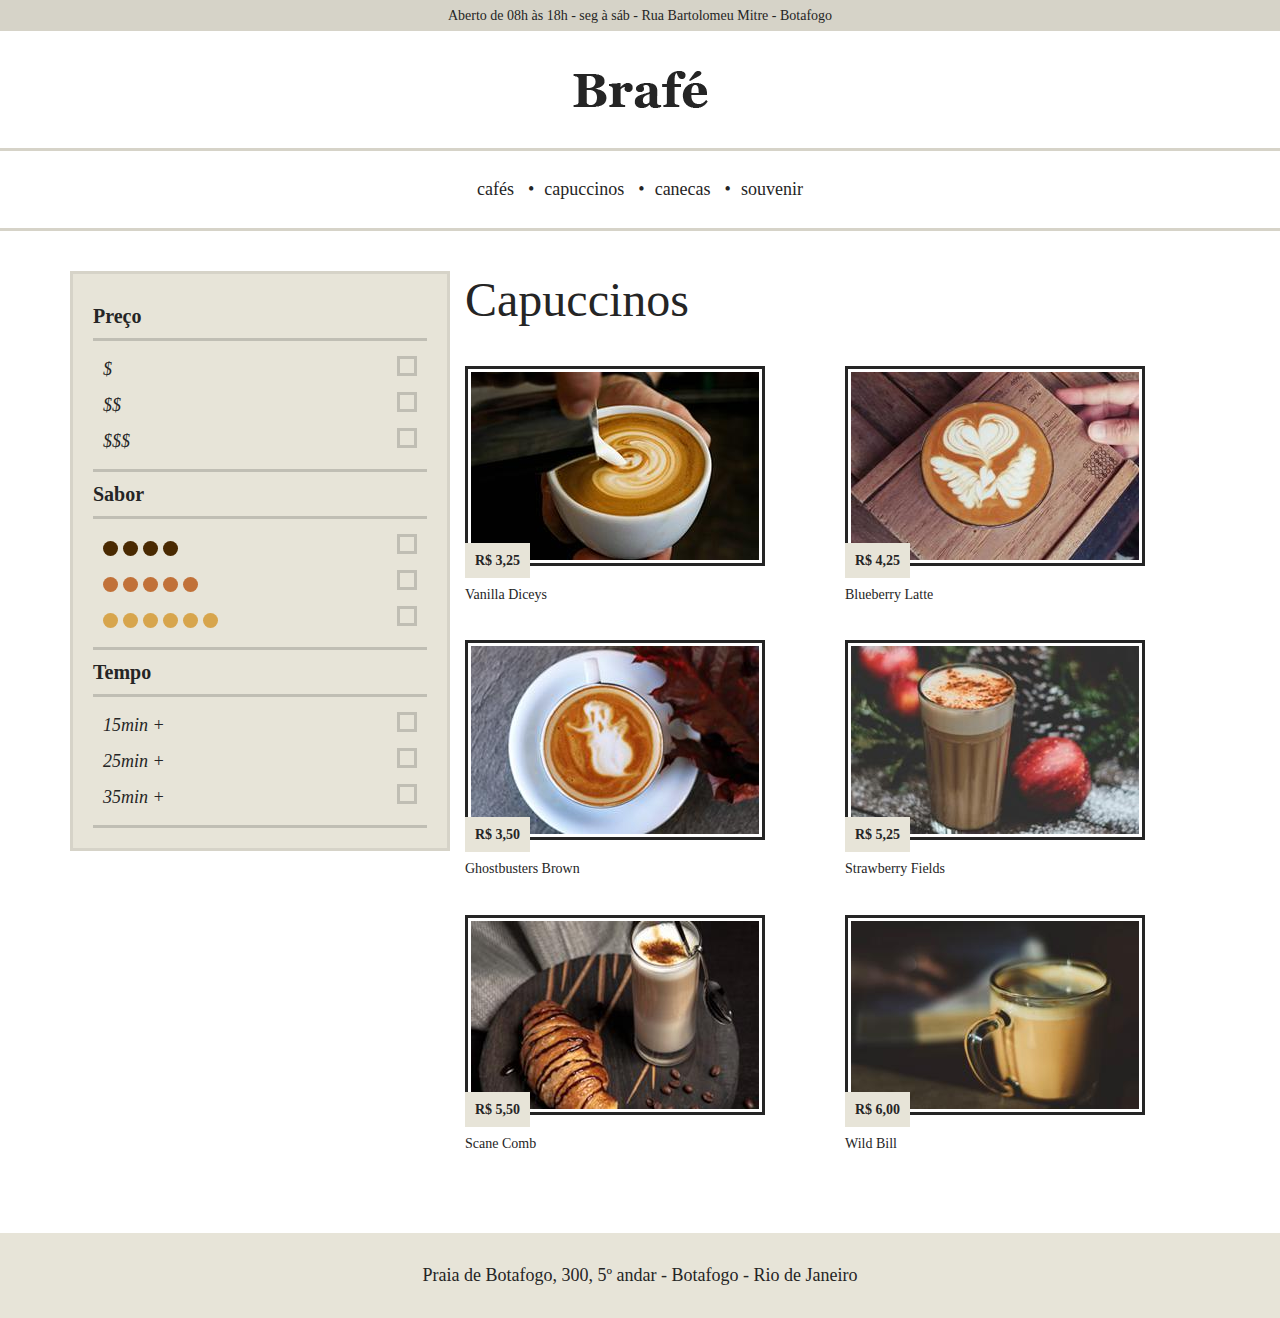
<file: brafe2-bootstrap/index.html>
<!DOCTYPE html>
<html lang="pt-br">
  <head>
    <meta charset="UTF-8">
    <meta name="viewport" content="width=device-width, initial-scale=1.0">
    <title>Brafé 2</title>
    <link rel="stylesheet" type="text/css" href="assets/css/bootstrap.min.css">
    <link rel="stylesheet" type="text/css" href="assets/css/style.css">
  </head>
  <body>
    <header>
      <div class="header-information">
        <p>Aberto de 08h às 18h - seg à sáb - Rua Bartolomeu Mitre - Botafogo</p>
      </div>
      <a href="index.html" class="header-logo">
        <img src="assets/images/brafe.png" alt="Brafé">
      </a>
      <nav class="header-menu">
        <ul>
          <li><a href="#">cafés</a></li>
          <li><a href="#">capuccinos</a></li>
          <li><a href="#">canecas</a></li>
          <li><a href="#">souvenir</a></li>
        </ul>
      </nav>
    </header>
    <div class="container">
      <div class="row">
        <nav class="filter col-md-4">
          <h2>Preço</h2>
          <ul>
            <li>$</li>
            <li>$$</li>
            <li>$$$</li>
          </ul>
          <h2>Sabor</h2>
          <ul class="flavor">
            <li><span class="flavor-3">Marrom</span></li>
            <li><span class="flavor-4">Laranja</span></li>
            <li><span class="flavor-5">Amarelo</span></li>
          </ul>
          <h2>Tempo</h2>
          <ul>
            <li>15min +</li>
            <li>25min +</li>
            <li>35min +</li>
          </ul>
        </nav>
        <section class="products col-md-8">
          <h1>Capuccinos</h1>
          <ul class="row">
            <li class="col-6">
              <img src="assets/images/coffee-1.jpg" alt="Café 1">
              <span>R$ 3,25</span>
              <h2>Vanilla Diceys</h2>
            </li>
            <li class="col-6">
              <img src="assets/images/coffee-2.jpg" alt="Café 2">
              <span>R$ 4,25</span>
              <h2>Blueberry Latte</h2>
            </li>
            <li class="col-6">
              <img src="assets/images/coffee-3.jpg" alt="Café 3">
              <span>R$ 3,50</span>
              <h2>Ghostbusters Brown</h2>
            </li>
            <li class="col-6">
              <img src="assets/images/coffee-4.jpg" alt="Café 4">
              <span>R$ 5,25</span>
              <h2>Strawberry Fields</h2>
            </li>
            <li class="col-6">
              <img src="assets/images/coffee-5.jpg" alt="Café 5">
              <span>R$ 5,50</span>
              <h2>Scane Comb</h2>
            </li>
            <li class="col-6">
              <img src="assets/images/coffee-6.jpg" alt="Café 6">
              <span>R$ 6,00</span>
              <h2>Wild Bill</h2>
            </li>
          </ul>
        </section>
      </div>
    </div>
    <footer class="footer">
      <p>Praia de Botafogo, 300, 5º andar - Botafogo - Rio de Janeiro</p>
    </footer>
  </body>
</html>
</file>
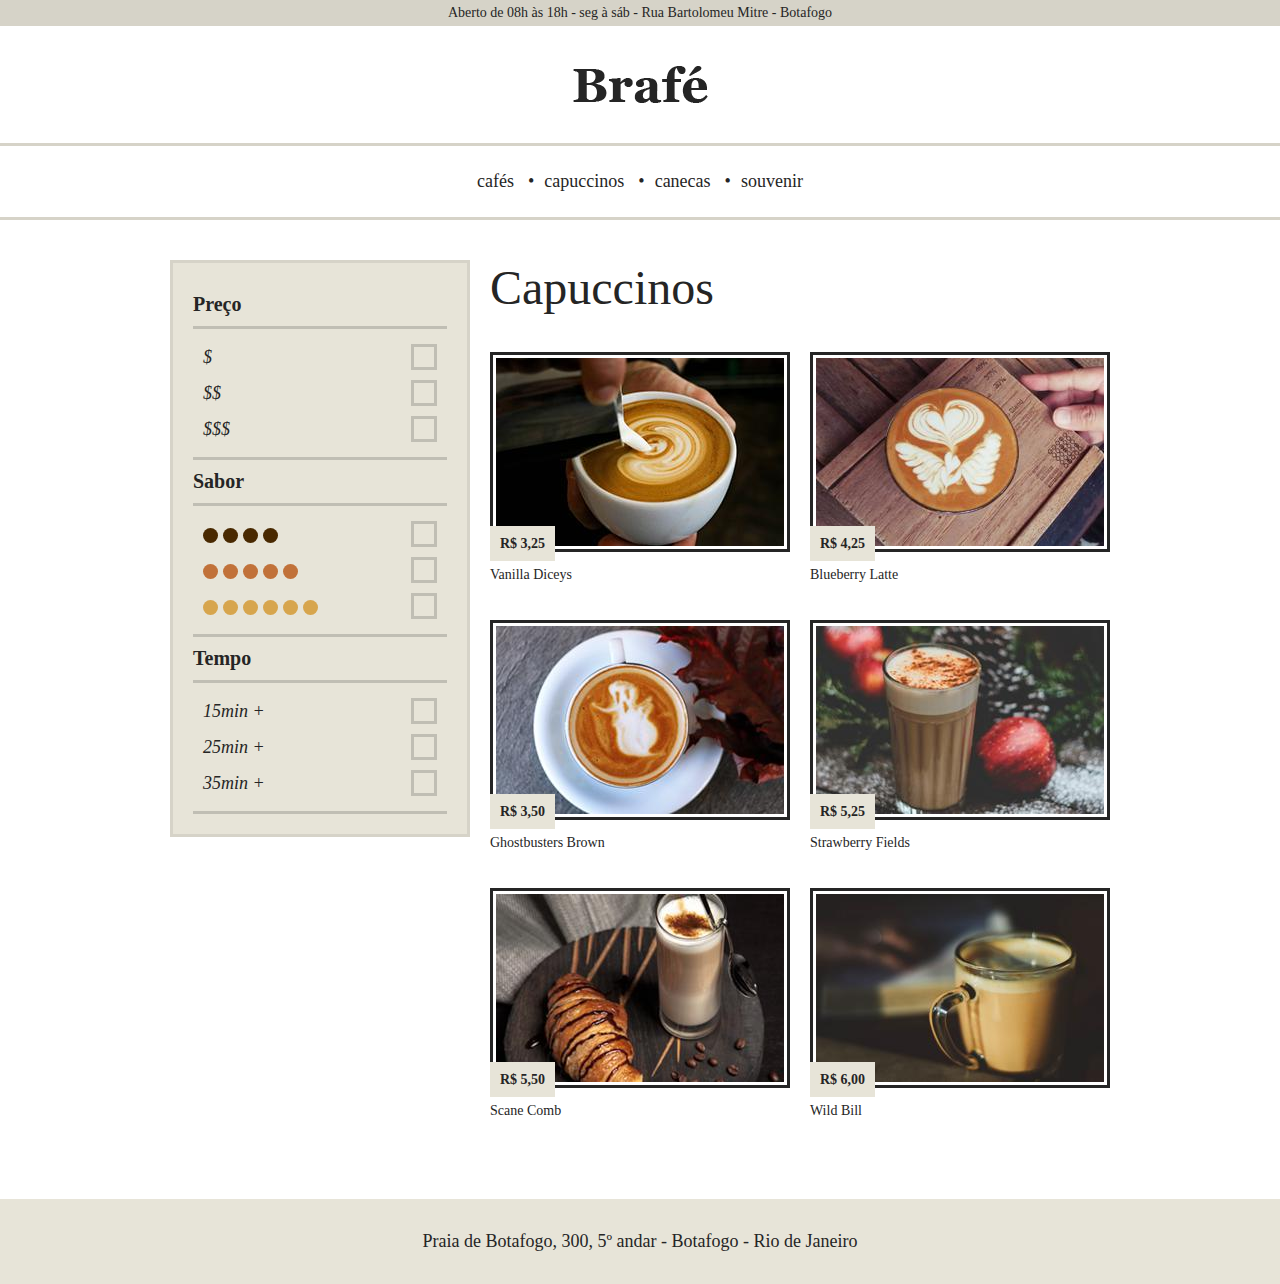
<file: brafe2-flexbox/index.html>
<!DOCTYPE html>
<html lang="pt-br">
  <head>
    <meta charset="UTF-8">
    <meta name="viewport" content="width=device-width, initial-scale=1.0">
    <title>Brafé 2</title>
    <link rel="stylesheet" type="text/css" href="assets/css/flex.css">
    <link rel="stylesheet" type="text/css" href="assets/css/style.css">
  </head>
  <body>
    <header>
      <div class="header-information">
        <p>Aberto de 08h às 18h - seg à sáb - Rua Bartolomeu Mitre - Botafogo</p>
      </div>
      <a href="index.html" class="header-logo">
        <img src="assets/images/brafe.png" alt="Brafé">
      </a>
      <nav class="header-menu">
        <ul>
          <li><a href="#">cafés</a></li>
          <li><a href="#">capuccinos</a></li>
          <li><a href="#">canecas</a></li>
          <li><a href="#">souvenir</a></li>
        </ul>
      </nav>
    </header>
    <div class="flex">
      <nav class="filter flex-item-4">
        <h2>Preço</h2>
        <ul>
          <li>$</li>
          <li>$$</li>
          <li>$$$</li>
        </ul>
        <h2>Sabor</h2>
        <ul class="flavor">
          <li><span class="flavor-3">Marrom</span></li>
          <li><span class="flavor-4">Laranja</span></li>
          <li><span class="flavor-5">Amarelo</span></li>
        </ul>
        <h2>Tempo</h2>
        <ul>
          <li>15min +</li>
          <li>25min +</li>
          <li>35min +</li>
        </ul>
      </nav>
      <section class="products flex-item-8">
        <h1>Capuccinos</h1>
        <ul class="flex-row">
          <li class="flex-item-6">
            <img src="assets/images/coffee-1.jpg" alt="Café 1">
            <span>R$ 3,25</span>
            <h2>Vanilla Diceys</h2>
          </li>
          <li class="flex-item-6">
            <img src="assets/images/coffee-2.jpg" alt="Café 2">
            <span>R$ 4,25</span>
            <h2>Blueberry Latte</h2>
          </li>
          <li class="flex-item-6">
            <img src="assets/images/coffee-3.jpg" alt="Café 3">
            <span>R$ 3,50</span>
            <h2>Ghostbusters Brown</h2>
          </li>
          <li class="flex-item-6"> 
            <img src="assets/images/coffee-4.jpg" alt="Café 4">
            <span>R$ 5,25</span>
            <h2>Strawberry Fields</h2>
          </li>
          <li class="flex-item-6">
            <img src="assets/images/coffee-5.jpg" alt="Café 5">
            <span>R$ 5,50</span>
            <h2>Scane Comb</h2>
          </li>
          <li class="flex-item-6">
            <img src="assets/images/coffee-6.jpg" alt="Café 6">
            <span>R$ 6,00</span>
            <h2>Wild Bill</h2>
          </li>
        </ul>
      </section>
    </div>
    <footer class="footer">
      <p>Praia de Botafogo, 300, 5º andar - Botafogo - Rio de Janeiro</p>
    </footer>
  </body>
</html>
</file>
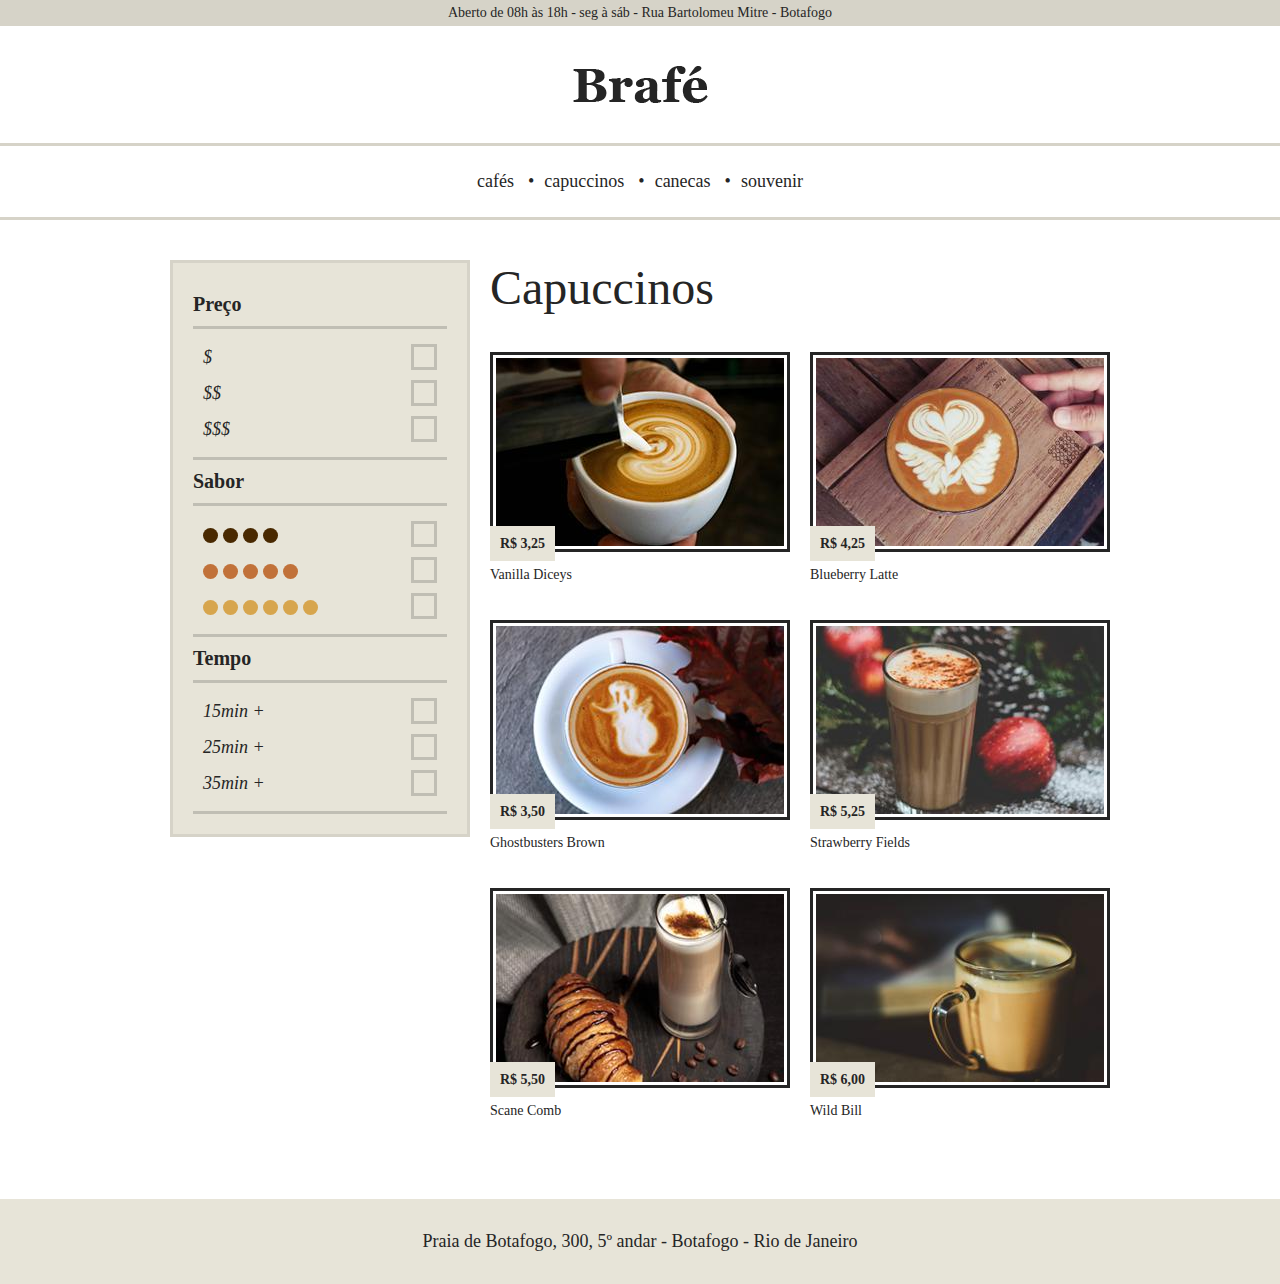
<file: brafe2-grid/index.html>
<!DOCTYPE html>
<html lang="pt-br">
  <head>
    <meta charset="UTF-8">
    <meta name="viewport" content="width=device-width, initial-scale=1.0">
    <title>Brafé 2</title>
    <link rel="stylesheet" type="text/css" href="assets/css/grid.css">
    <link rel="stylesheet" type="text/css" href="assets/css/style.css">
  </head>
  <body>
    <header>
      <div class="header-information">
        <p>Aberto de 08h às 18h - seg à sáb - Rua Bartolomeu Mitre - Botafogo</p>
      </div>
      <a href="index.html" class="header-logo">
        <img src="assets/images/brafe.png" alt="Brafé">
      </a>
      <nav class="header-menu">
        <ul>
          <li><a href="#">cafés</a></li>
          <li><a href="#">capuccinos</a></li>
          <li><a href="#">canecas</a></li>
          <li><a href="#">souvenir</a></li>
        </ul>
      </nav>
    </header>
    <div class="container">
      <nav class="filter grid-4">
        <h2>Preço</h2>
        <ul>
          <li>$</li>
          <li>$$</li>
          <li>$$$</li>
        </ul>
        <h2>Sabor</h2>
        <ul class="flavor">
          <li><span class="flavor-3">Marrom</span></li>
          <li><span class="flavor-4">Laranja</span></li>
          <li><span class="flavor-5">Amarelo</span></li>
        </ul>
        <h2>Tempo</h2>
        <ul>
          <li>15min +</li>
          <li>25min +</li>
          <li>35min +</li>
        </ul>
      </nav>
      <section class="products grid-8">
        <h1>Capuccinos</h1>
        <ul class="row-mobile">
          <li class="grid-mobile-6">
            <img src="assets/images/coffee-1.jpg" alt="Café 1">
            <span>R$ 3,25</span>
            <h2>Vanilla Diceys</h2>
          </li>
          <li class="grid-mobile-6">
            <img src="assets/images/coffee-2.jpg" alt="Café 2">
            <span>R$ 4,25</span>
            <h2>Blueberry Latte</h2>
          </li>
          <li class="grid-mobile-6">
            <img src="assets/images/coffee-3.jpg" alt="Café 3">
            <span>R$ 3,50</span>
            <h2>Ghostbusters Brown</h2>
          </li>
          <li class="grid-mobile-6">
            <img src="assets/images/coffee-4.jpg" alt="Café 4">
            <span>R$ 5,25</span>
            <h2>Strawberry Fields</h2>
          </li>
          <li class="grid-mobile-6">
            <img src="assets/images/coffee-5.jpg" alt="Café 5">
            <span>R$ 5,50</span>
            <h2>Scane Comb</h2>
          </li>
          <li class="grid-mobile-6">
            <img src="assets/images/coffee-6.jpg" alt="Café 6">
            <span>R$ 6,00</span>
            <h2>Wild Bill</h2>
          </li>
        </ul>
      </section>
    </div>
    <footer class="footer">
      <p>Praia de Botafogo, 300, 5º andar - Botafogo - Rio de Janeiro</p>
    </footer>
  </body>
</html>
</file>
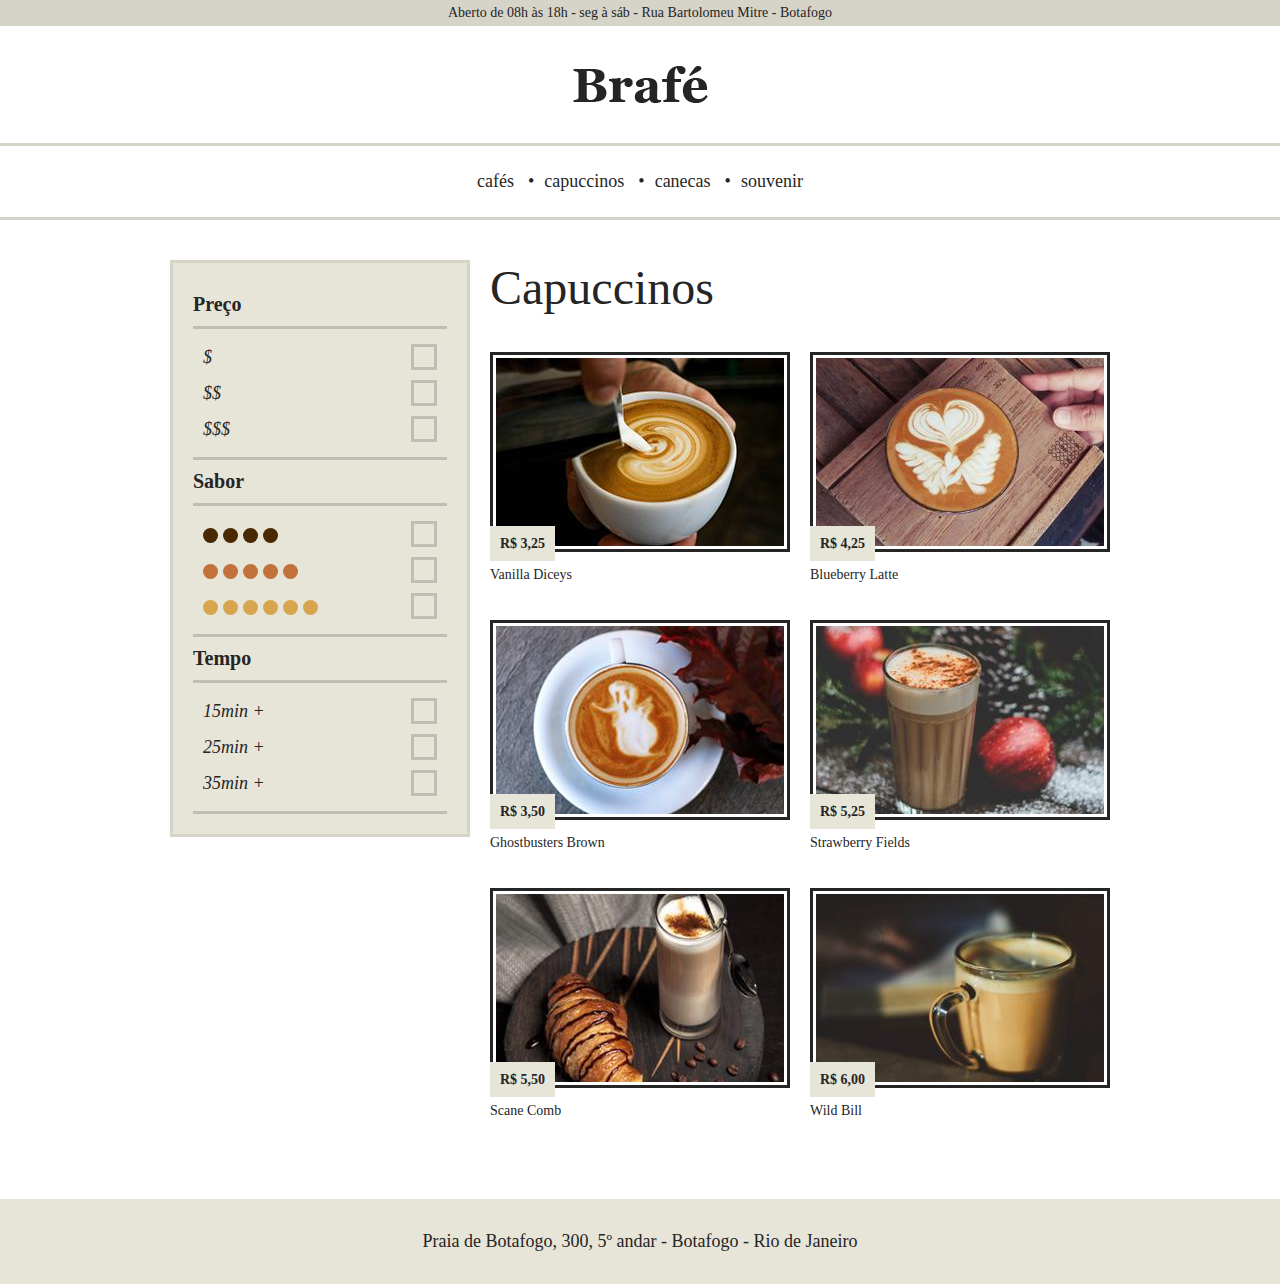
<file: brafe2-pure/index.html>
<!DOCTYPE html>
<html lang="pt-br">
  <head>
    <meta charset="UTF-8">
    <meta name="viewport" content="width=device-width, initial-scale=1.0">
    <title>Brafé 2</title>
    <link rel="stylesheet" type="text/css" href="assets/css/style.css">
  </head>
  <body>
    <header>
      <div class="header-information">
        <p>Aberto de 08h às 18h - seg à sáb - Rua Bartolomeu Mitre - Botafogo</p>
      </div>
      <a href="index.html" class="header-logo">
        <img src="assets/images/brafe.png" alt="Brafé">
      </a>
      <nav class="header-menu">
        <ul>
          <li><a href="#">cafés</a></li>
          <li><a href="#">capuccinos</a></li>
          <li><a href="#">canecas</a></li>
          <li><a href="#">souvenir</a></li>
        </ul>
      </nav>
    </header>
    <div class="container">
      <nav class="filter">
        <h2>Preço</h2>
        <ul>
          <li>$</li>
          <li>$$</li>
          <li>$$$</li>
        </ul>
        <h2>Sabor</h2>
        <ul class="flavor">
          <li><span class="flavor-3">Marrom</span></li>
          <li><span class="flavor-4">Laranja</span></li>
          <li><span class="flavor-5">Amarelo</span></li>
        </ul>
        <h2>Tempo</h2>
        <ul>
          <li>15min +</li>
          <li>25min +</li>
          <li>35min +</li>
        </ul>
      </nav>
      <section class="products">
        <h1>Capuccinos</h1>
        <ul>
          <li>
            <img src="assets/images/coffee-1.jpg" alt="Café 1">
            <span>R$ 3,25</span>
            <h2>Vanilla Diceys</h2>
          </li>
          <li>
            <img src="assets/images/coffee-2.jpg" alt="Café 2">
            <span>R$ 4,25</span>
            <h2>Blueberry Latte</h2>
          </li>
          <li>
            <img src="assets/images/coffee-3.jpg" alt="Café 3">
            <span>R$ 3,50</span>
            <h2>Ghostbusters Brown</h2>
          </li>
          <li>
            <img src="assets/images/coffee-4.jpg" alt="Café 4">
            <span>R$ 5,25</span>
            <h2>Strawberry Fields</h2>
          </li>
          <li>
            <img src="assets/images/coffee-5.jpg" alt="Café 5">
            <span>R$ 5,50</span>
            <h2>Scane Comb</h2>
          </li>
          <li>
            <img src="assets/images/coffee-6.jpg" alt="Café 6">
            <span>R$ 6,00</span>
            <h2>Wild Bill</h2>
          </li>
        </ul>
      </section>
    </div>
    <footer class="footer">
      <p>Praia de Botafogo, 300, 5º andar - Botafogo - Rio de Janeiro</p>
    </footer>
  </body>
</html>
</file>
<file: brafe2-flexbox/assets/css/flex.css>
.flex {
  display: flex;
  max-width: 960px;
  margin: 0 auto;
  flex-wrap: wrap;
}

.flex-row {
  margin-left: -10px;
  margin-right: -10px;
  display: flex;
  flex-wrap: wrap;
}

.flex-item-4, .flex-item-6, .flex-item-8 {
  margin-left: 10px;
  margin-right: 10px;
  align-self: flex-start;
}

.flex-item-4 {
  flex: 0 0 calc(33.333% - 20px);
  max-width: calc(33.333% - 20px);
}

.flex-item-6 {
  flex: 0 0 calc(50% - 20px);
  max-width: calc(50% - 20px);
}

.flex-item-8 {
  flex: 0 0 calc(66.666% - 20px);
  max-width: calc(66.666% - 20px);
}

@media (max-width: 739px) {
  .flex {
    max-width: 300px;
    flex-direction: column;
  }

  .flex-item-4, .flex-item-8 {
    margin-left: 0;
    margin-right: 0;
    max-width: 100%;
    align-self: auto;
  }
}
</file>
<file: brafe2-grid/assets/css/grid.css>
.container {
  max-width: 960px;
  margin: 0 auto;
}

.container::after, .container::before {
  content: '';
  display: table;
  clear: both;
}

.grid-1, .grid-2, .grid-3, .grid-4, .grid-5, .grid-6, .grid-7, .grid-8, .grid-9, .grid-10, .grid-11, .grid-12, .grid-mobile-6  {
  margin-left: 10px;
  margin-right: 10px;
  float: left;
  display: block;
  min-height: 1px;
}

.grid-1 { width: calc(8.333% - 20px); }
.grid-2 { width: calc(16.666% - 20px); }
.grid-3 { width: calc(25% - 20px); }
.grid-4 { width: calc(33.333% - 20px); }
.grid-5 { width: calc(8.333% - 20px); }
.grid-6 { width: calc(50% - 20px); }
.grid-7 { width: calc(58.333% - 20px); }
.grid-8 { width: calc(66.666% - 20px); }
.grid-9 { width: calc(75% - 20px); }
.grid-10 { width: calc(83.333% - 20px); }
.grid-11 { width: calc(91.666% - 20px); }
.grid-12 { width: calc(100% - 20px); }

.grid-mobile-6 { width: calc(50% - 20px); }

.row, .row-mobile {
  margin-left: -10px;
  margin-right: -10px;
}

.row::after, .row::before, .row-mobile::after, .row-mobile::before {
  content: '';
  display: table;
  clear: both;
}

@media (max-width: 739px) {
  .container {
    max-width: 300px;
  }

  .grid-1, .grid-2, .grid-3, .grid-4, .grid-5, .grid-6, .grid-7, .grid-8, .grid-9, .grid-10, .grid-11, .grid-12 {
    margin-left: 0px;
    margin-right: 0px;
    float: none;
    width: 100%;
  }

  .row {
    margin-left: 0;
    margin-right: 0;
  }
}
</file>
<file: brafe2-bootstrap/assets/css/style.css>
/* Reset */
body, p, h1, h2, ul, li {
  margin: 0px;
  padding: 0px;
}

li {
  list-style: none;
}

body {
  font-family: Georgia, 'Times New Roman', Times, serif;
  color: #252525;
}

* {
  box-sizing: border-box;
}

/* Menu */
.header-information {
  font-size: 0.875em;
  background: #D6D3C8;
  padding: 5px 0;
  text-align: center;
}

.header-logo img {
  display: block;
  margin: 40px auto;
}

.header-menu {
  border-top: 3px solid #D6D3C8;
  border-bottom: 3px solid #D6D3C8;
  text-align: center;
  margin-bottom: 40px;
  padding: 20px 0;
}

.header-menu li {
  display: inline-block;
}

.header-menu a {
  display: block;
  padding: 5px 10px 5px 0;
  text-decoration: none;
  color: #252525;
  font-size: 1.125em;
}

.header-menu li a::before {
  content: '•';
  padding-right: 10px;
}

.header-menu li:first-child a::before {
  content: '';
}

/* Filter */
.filter {
  background: #E7E4D8;
  border: 3px solid #D6D3C8;
  padding: 20px;
  align-self: flex-start;
}

.filter h2 {
  font-size: 1.25em;
  padding: 10px 0;
  font-weight: bold;
}

.filter ul {
  border-top: 3px solid #C0BEB4;
  border-bottom: 3px solid #C0BEB4;
  padding: 10px;
}

.filter li {
  font-style: italic;
  font-size: 1.125em;
  line-height: 2;
}

.filter li::after {
  content: '';
  display: block;
  width: 20px;
  height: 20px;
  border: 3px solid #C0BEB4;
  float: right;
  margin-top: 5px;
}

.flavor {
  overflow: hidden;
}

.flavor span {
  text-indent: -200px;
  display: inline-block;
  width: 15px;
  height: 15px;
  border-radius: 50%;
  vertical-align: middle;
  background: currentColor;
}

.flavor-3 {
  color: #492901;
  box-shadow: 20px 0 0 0, 40px 0 0 0, 60px 0 0 0;
}

.flavor-4 {
  color: #C17139;
  box-shadow: 20px 0 0 0, 40px 0 0 0, 60px 0 0 0, 80px 0 0 0;
}

.flavor-5 {
  color: #D7A54D;
  box-shadow: 20px 0 0 0, 40px 0 0 0, 60px 0 0 0, 80px 0 0 0, 100px 0 0 0;
}

/* Products */
.products h1 {
  font-size: 3em;
  font-weight: normal;
}
.products li img {
  display: block;
  max-width: 100%;
  border: 3px solid #FFFFFF;
  box-shadow: 0 0 0 3px #252525;
  margin: 40px 3px 0 3px;
}

.products li span {
  background: #E7E4D8;
  padding: 10px;
  font-size: 0.875em;
  font-weight: bold;
  position: relative;
  top: -15px;
}

.products li h2 {
  font-size: 0.875em;
  font-weight: normal;
}

.footer {
  background: #E7E4D8;
  text-align: center;
  padding: 30px 0;
  font-size: 1.125em;
  line-height: 1.4em;
  margin-top: 80px;
}


@media (max-width: 739px) {
  .filter {
    display: none;
  }

  .products h1 {
    text-align: center;
  }
}
</file>
<file: brafe2-flexbox/assets/css/style.css>
/* Reset */
body, p, h1, h2, ul, li {
  margin: 0px;
  padding: 0px;
}

li {
  list-style: none;
}

body {
  font-family: Georgia, 'Times New Roman', Times, serif;
  color: #252525;
}

* {
  box-sizing: border-box;
}

/* Menu */
.header-information {
  font-size: 0.875em;
  background: #D6D3C8;
  padding: 5px 0;
  text-align: center;
}

.header-logo img {
  display: block;
  margin: 40px auto;
}

.header-menu {
  border-top: 3px solid #D6D3C8;
  border-bottom: 3px solid #D6D3C8;
  text-align: center;
  margin-bottom: 40px;
  padding: 20px 0;
}

.header-menu li {
  display: inline-block;
}

.header-menu a {
  display: block;
  padding: 5px 10px 5px 0;
  text-decoration: none;
  color: #252525;
  font-size: 1.125em;
}

.header-menu li a::before {
  content: '•';
  padding-right: 10px;
}

.header-menu li:first-child a::before {
  content: '';
}

/* Filter */
.filter {
  background: #E7E4D8;
  border: 3px solid #D6D3C8;
  padding: 20px;
}

.filter h2 {
  font-size: 1.25em;
  padding: 10px 0;
}

.filter ul {
  border-top: 3px solid #C0BEB4;
  border-bottom: 3px solid #C0BEB4;
  padding: 10px;
}

.filter li {
  font-style: italic;
  font-size: 1.125em;
  line-height: 2;
}

.filter li::after {
  content: '';
  display: block;
  width: 20px;
  height: 20px;
  border: 3px solid #C0BEB4;
  float: right;
  margin-top: 5px;
}

.flavor {
  overflow: hidden;
}

.flavor span {
  text-indent: -200px;
  display: inline-block;
  width: 15px;
  height: 15px;
  border-radius: 50%;
  vertical-align: middle;
  background: currentColor;
}

.flavor-3 {
  color: #492901;
  box-shadow: 20px 0 0 0, 40px 0 0 0, 60px 0 0 0;
}

.flavor-4 {
  color: #C17139;
  box-shadow: 20px 0 0 0, 40px 0 0 0, 60px 0 0 0, 80px 0 0 0;
}

.flavor-5 {
  color: #D7A54D;
  box-shadow: 20px 0 0 0, 40px 0 0 0, 60px 0 0 0, 80px 0 0 0, 100px 0 0 0;
}

/* Products */
.products h1 {
  font-size: 3em;
  font-weight: normal;
}
.products li img {
  display: block;
  max-width: 100%;
  border: 3px solid #FFFFFF;
  box-shadow: 0 0 0 3px #252525;
  margin: 40px 3px 0 3px;
}

.products li span {
  background: #E7E4D8;
  padding: 10px;
  font-size: 0.875em;
  font-weight: bold;
  position: relative;
  top: -15px;
}

.products li h2 {
  font-size: 0.875em;
  font-weight: normal;
}

.footer {
  background: #E7E4D8;
  text-align: center;
  padding: 30px 0;
  font-size: 1.125em;
  line-height: 1.4em;
  margin-top: 80px;
}

@media (max-width: 739px) {
  .filter {
    display: none;
  }

  .products h1 {
    text-align: center;
  }
}
</file>
<file: brafe2-grid/assets/css/style.css>
/* Reset */
body, p, h1, h2, ul, li {
  margin: 0px;
  padding: 0px;
}

li {
  list-style: none;
}

body {
  font-family: Georgia, 'Times New Roman', Times, serif;
  color: #252525;
}

* {
  box-sizing: border-box;
}

/* Menu */
.header-information {
  font-size: 0.875em;
  background: #D6D3C8;
  padding: 5px 0;
  text-align: center;
}

.header-logo img {
  display: block;
  margin: 40px auto;
}

.header-menu {
  border-top: 3px solid #D6D3C8;
  border-bottom: 3px solid #D6D3C8;
  text-align: center;
  margin-bottom: 40px;
  padding: 20px 0;
}

.header-menu li {
  display: inline-block;
}

.header-menu a {
  display: block;
  padding: 5px 10px 5px 0;
  text-decoration: none;
  color: #252525;
  font-size: 1.125em;
}

.header-menu li a::before {
  content: '•';
  padding-right: 10px;
}

.header-menu li:first-child a::before {
  content: '';
}

/* Filter */
.filter {
  background: #E7E4D8;
  border: 3px solid #D6D3C8;
  padding: 20px;
}

.filter h2 {
  font-size: 1.25em;
  padding: 10px 0;
}

.filter ul {
  border-top: 3px solid #C0BEB4;
  border-bottom: 3px solid #C0BEB4;
  padding: 10px;
}

.filter li {
  font-style: italic;
  font-size: 1.125em;
  line-height: 2;
}

.filter li::after {
  content: '';
  display: block;
  width: 20px;
  height: 20px;
  border: 3px solid #C0BEB4;
  float: right;
  margin-top: 5px;
}

.flavor {
  overflow: hidden;
}

.flavor span {
  text-indent: -200px;
  display: inline-block;
  width: 15px;
  height: 15px;
  border-radius: 50%;
  vertical-align: middle;
  background: currentColor;
}

.flavor-3 {
  color: #492901;
  box-shadow: 20px 0 0 0, 40px 0 0 0, 60px 0 0 0;
}

.flavor-4 {
  color: #C17139;
  box-shadow: 20px 0 0 0, 40px 0 0 0, 60px 0 0 0, 80px 0 0 0;
}

.flavor-5 {
  color: #D7A54D;
  box-shadow: 20px 0 0 0, 40px 0 0 0, 60px 0 0 0, 80px 0 0 0, 100px 0 0 0;
}

/* Products */
.products h1 {
  font-size: 3em;
  font-weight: normal;
}
.products li img {
  display: block;
  max-width: 100%;
  border: 3px solid #FFFFFF;
  box-shadow: 0 0 0 3px #252525;
  margin: 40px 3px 0 3px;
}

.products li span {
  background: #E7E4D8;
  padding: 10px;
  font-size: 0.875em;
  font-weight: bold;
  position: relative;
  top: -15px;
}

.products li h2 {
  font-size: 0.875em;
  font-weight: normal;
}

.footer {
  background: #E7E4D8;
  text-align: center;
  padding: 30px 0;
  font-size: 1.125em;
  line-height: 1.4em;
  margin-top: 80px;
}

@media (max-width: 739px) {
  .filter {
    display: none;
  }

  .products h1 {
    text-align: center;
  }
}
</file>
<file: brafe2-pure/assets/css/style.css>
/* Reset */
body, p, h1, h2, ul, li {
  margin: 0px;
  padding: 0px;
}

li {
  list-style: none;
}

body {
  font-family: Georgia, 'Times New Roman', Times, serif;
  color: #252525;
}

* {
  box-sizing: border-box;
}

/* Menu */
.header-information {
  font-size: 0.875em;
  background: #D6D3C8;
  padding: 5px 0;
  text-align: center;
}

.header-logo img {
  display: block;
  margin: 40px auto;
}

.header-menu {
  border-top: 3px solid #D6D3C8;
  border-bottom: 3px solid #D6D3C8;
  text-align: center;
  margin-bottom: 40px;
  padding: 20px 0;
}

.header-menu li {
  display: inline-block;
}

.header-menu a {
  display: block;
  padding: 5px 10px 5px 0;
  text-decoration: none;
  color: #252525;
  font-size: 1.125em;
}

.header-menu li a::before {
  content: '•';
  padding-right: 10px;
}

.header-menu li:first-child a::before {
  content: '';
}

/* Content */
.container {
  max-width: 960px;
  margin: 0 auto;
}

.container::after, .container::before {
  content: '';
  display: table;
  clear: both;
}

/* Filter */
.filter {
  background: #E7E4D8;
  border: 3px solid #D6D3C8;
  width: 300px;
  margin: 0 10px;
  padding: 20px;
  float: left;
}

.filter h2 {
  font-size: 1.25em;
  padding: 10px 0;
}

.filter ul {
  border-top: 3px solid #C0BEB4;
  border-bottom: 3px solid #C0BEB4;
  padding: 10px;
}

.filter li {
  font-style: italic;
  font-size: 1.125em;
  line-height: 2;
}

.filter li::after {
  content: '';
  display: block;
  width: 20px;
  height: 20px;
  border: 3px solid #C0BEB4;
  float: right;
  margin-top: 5px;
}

.flavor {
  overflow: hidden;
}

.flavor span {
  text-indent: -200px;
  display: inline-block;
  width: 15px;
  height: 15px;
  border-radius: 50%;
  vertical-align: middle;
  background: currentColor;
}

.flavor-3 {
  color: #492901;
  box-shadow: 20px 0 0 0, 40px 0 0 0, 60px 0 0 0;
}

.flavor-4 {
  color: #C17139;
  box-shadow: 20px 0 0 0, 40px 0 0 0, 60px 0 0 0, 80px 0 0 0;
}

.flavor-5 {
  color: #D7A54D;
  box-shadow: 20px 0 0 0, 40px 0 0 0, 60px 0 0 0, 80px 0 0 0, 100px 0 0 0;
}

/* Products */
.products {
  width: 620px;
  margin: 0 10px;
  float: left;
}

.products h1 {
  font-size: 3em;
  font-weight: normal;
}

.products li {
  width: 300px;
  float: left;
}

.products li:nth-child(even) {
  margin-left: 20px;
}

.products li img {
  display: block;
  max-width: 100%;
  border: 3px solid #FFFFFF;
  box-shadow: 0 0 0 3px #252525;
  margin: 40px 3px 0 3px;
}

.products li span {
  background: #E7E4D8;
  padding: 10px;
  font-size: 0.875em;
  font-weight: bold;
  position: relative;
  top: -15px;
}

.products li h2 {
  font-size: 0.875em;
  font-weight: normal;
}

.footer {
  background: #E7E4D8;
  text-align: center;
  padding: 30px 0;
  font-size: 1.125em;
  line-height: 1.4em;
  margin-top: 80px;
}

@media (min-width: 740px) and (max-width: 980px) {
  .container {
    max-width: 720px;
  }

  .filter {
    width: 220px;
  }

  .products {
    width: 460px;
  }

  .products li {
    width: 220px;
  }
}

@media (max-width: 739px) {
  .container {
    max-width: 300px;
  }

  .filter {
    display: none;
  }

  .products {
    width: 300px  ;
  }

  .products li {
    width: 140px;
  }

  .products h1 {
    text-align: center;
  }
}
</file>
